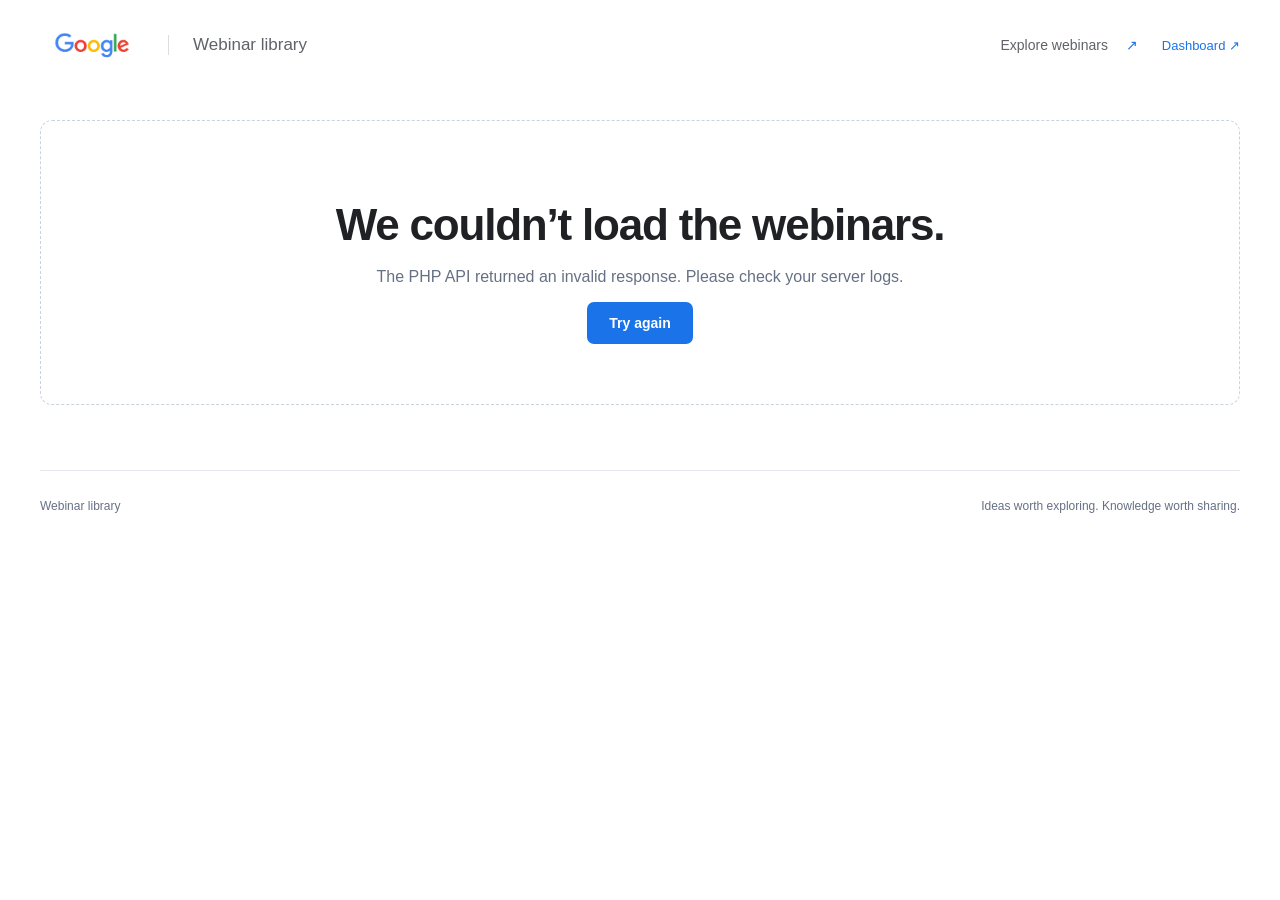
<file: index.html>
<!doctype html>
<html lang="en">

<head>
  <meta charset="utf-8">
  <meta name="viewport" content="width=device-width, initial-scale=1">
  <meta name="description" content="Explore webinars on AI, cloud, data, and cybersecurity.">
  <title>Webinar Library</title>
  <link rel="stylesheet" href="styles.css">
  <script src="backend.js" defer></script>
  <script src="script.js" defer></script>
</head>

<body>
  <a class="skip" href="#main">Skip to content</a>
  <header class="header"><a class="brand" href="index.html" aria-label="Webinar library home"><img
        src="Google-Logo-Tech-Company.png" alt="Google"><span>Webinar library</span></a>
    <nav class="header-actions" aria-label="Main navigation"><a class="header-link" href="index.html">Explore webinars
        <span aria-hidden="true">↗</span></a><a class="dashboard-link" href="dashboard.html">Dashboard ↗</a></nav>
  </header>
  <main id="main" tabindex="-1"></main>
  <footer><span>Webinar library</span><span>Ideas worth exploring. Knowledge worth sharing.</span></footer>
  <noscript>
    <p class="notice">Enable JavaScript to browse the webinar library.</p>
  </noscript>
</body>

</html>
</file>
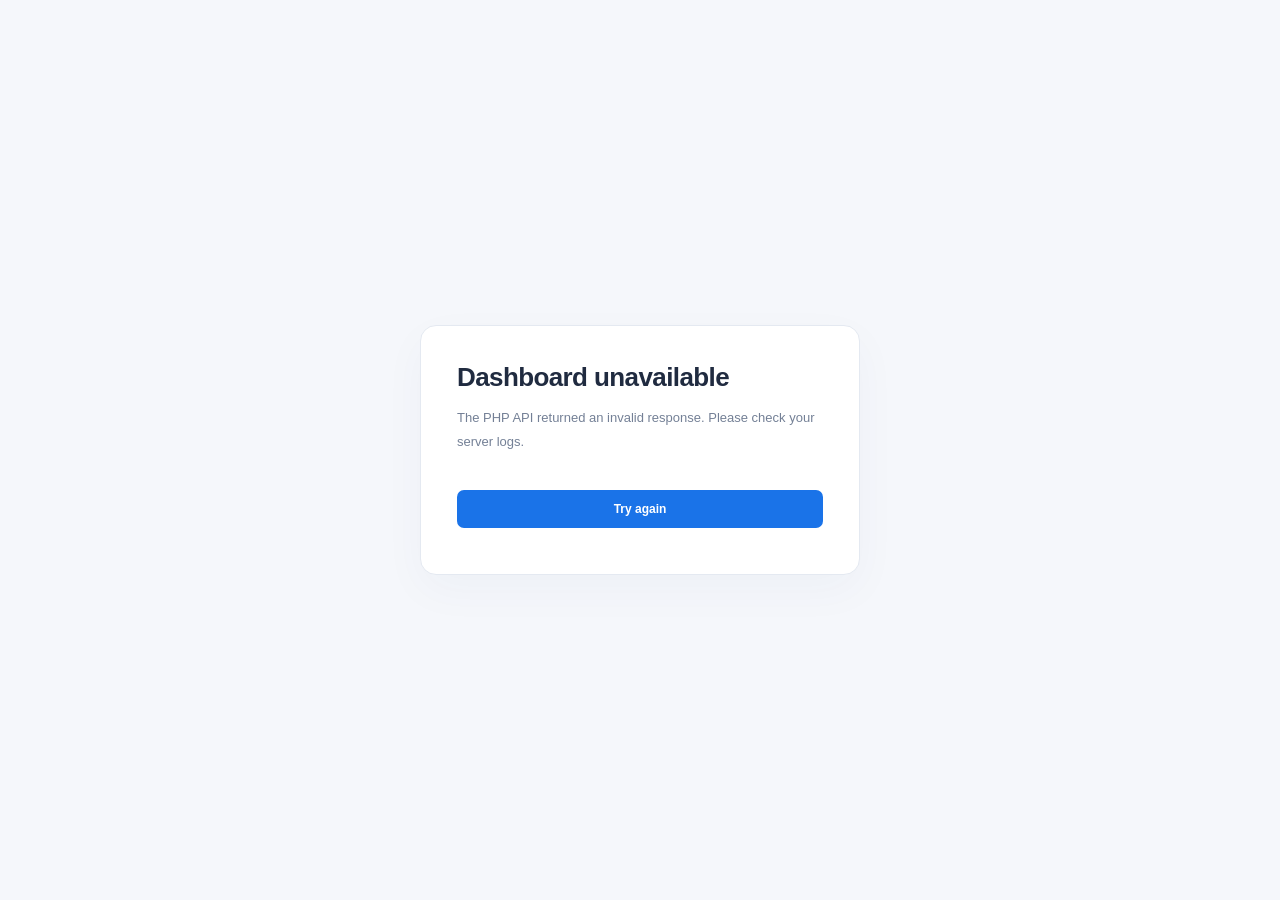
<file: dashboard.html>
<!doctype html>
<html lang="en">

<head>
  <meta charset="utf-8">
  <meta name="viewport" content="width=device-width,initial-scale=1">
  <meta name="description" content="Private webinar registration, video engagement, and transcript-chat dashboard.">
  <title>Webinar Dashboard</title>
  <link rel="stylesheet" href="dashboard.css">
  <script src="backend.js" defer></script>
  <script src="dashboard.js" defer></script>
</head>

<body><a class="skip" href="#dashboard-main">Skip to dashboard</a>
  <div id="dashboard-app">
    <main id="dashboard-main">
      <p class="loading" role="status">Opening dashboard…</p>
    </main>
  </div><noscript>Enable JavaScript to use this dashboard.</noscript>
</body>

</html>
</file>
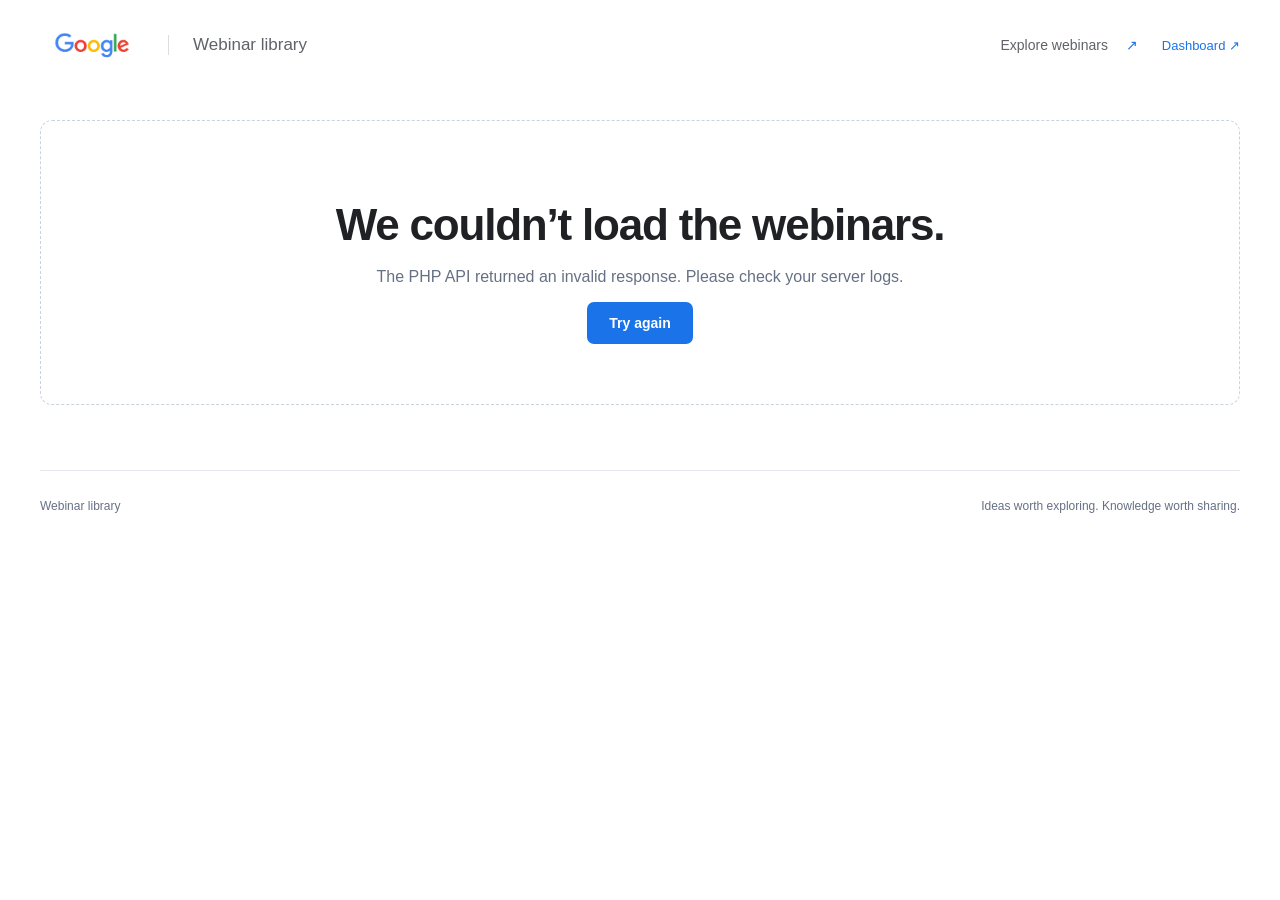
<file: first.html>
<!doctype html>
<html lang="en">

<head>
    <meta charset="utf-8">
    <meta name="viewport" content="width=device-width, initial-scale=1">
    <meta name="description" content="Explore webinars on AI, cloud, data, and cybersecurity.">
    <title>Webinar Library</title>
    <link rel="stylesheet" href="styles.css">
    <script src="backend.js" defer></script>
    <script src="script.js" defer></script>
</head>

<body>
    <a class="skip" href="#main">Skip to content</a>
    <header class="header"><a class="brand" href="index.html" aria-label="Webinar library home"><img
                src="Google-Logo-Tech-Company.png" alt="Google"><span>Webinar library</span></a>
        <nav class="header-actions" aria-label="Main navigation"><a class="header-link" href="index.html">Explore
                webinars <span aria-hidden="true">↗</span></a><a class="dashboard-link" href="dashboard.html">Dashboard
                ↗</a></nav>
    </header>
    <main id="main" tabindex="-1"></main>
    <footer><span>Webinar library</span><span>Ideas worth exploring. Knowledge worth sharing.</span></footer>
    <noscript>
        <p class="notice">Enable JavaScript to browse the webinar library.</p>
    </noscript>
</body>

</html>
</file>
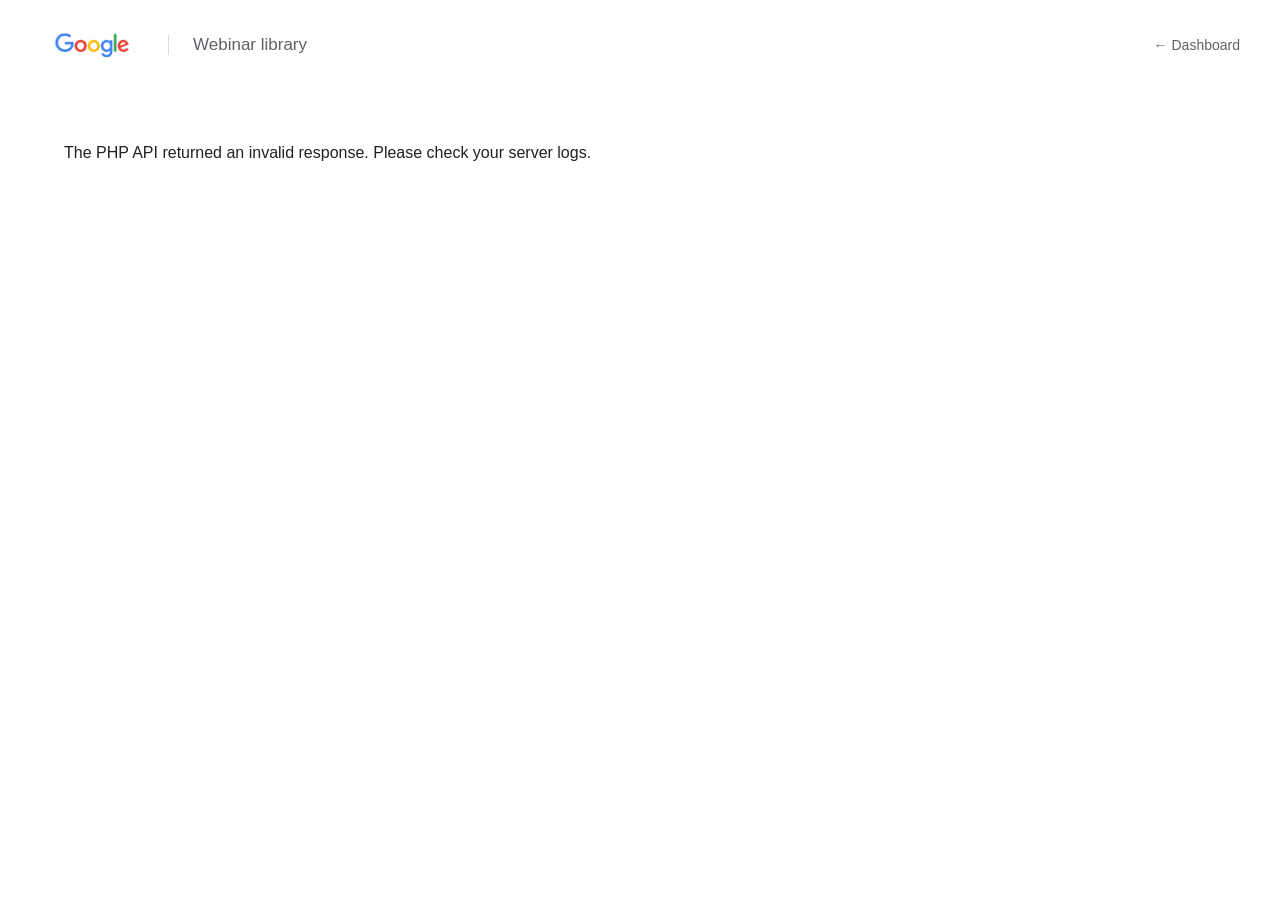
<file: transcripts.html>
<!doctype html>
<html lang="en"><head><meta charset="utf-8"><meta name="viewport" content="width=device-width,initial-scale=1"><title>Transcript manager · Webinar library</title><link rel="stylesheet" href="styles.css"><link rel="stylesheet" href="transcripts.css"><script src="backend.js" defer></script><script src="transcripts.js" defer></script></head><body><a class="skip" href="#transcript-admin">Skip to transcript manager</a><header class="header"><a class="brand" href="index.html"><img src="Google-Logo-Tech-Company.png" alt="Google"><span>Webinar library</span></a><a class="header-link" href="dashboard.html">← Dashboard</a></header><main id="transcript-admin" class="transcript-admin"><p role="status">Opening transcript manager…</p></main><noscript>Enable JavaScript to manage webinar transcripts.</noscript></body></html>
</file>
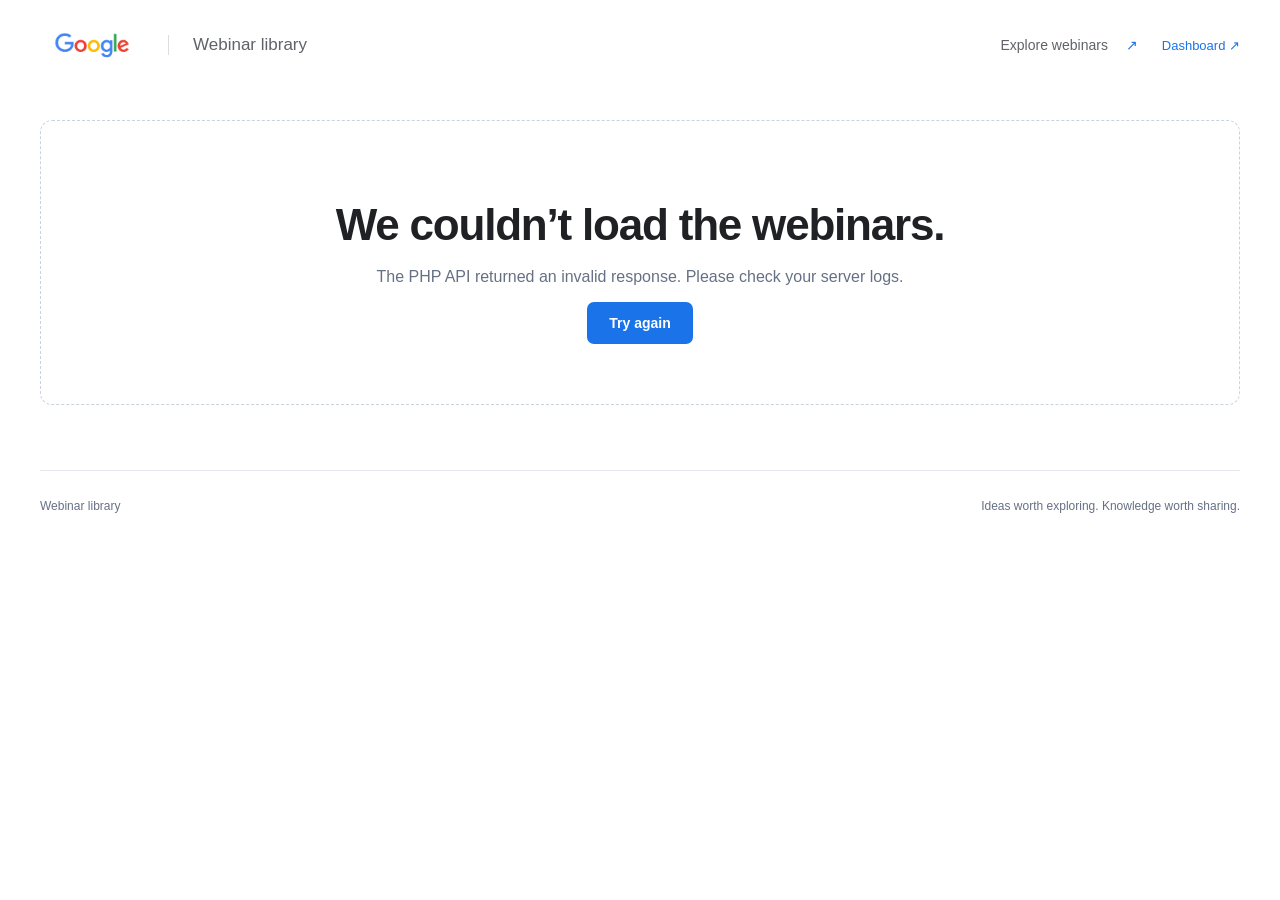
<file: webinar.html>
<!doctype html>
<html lang="en">

<head>
  <meta charset="utf-8">
  <meta name="viewport" content="width=device-width, initial-scale=1">
  <meta name="description" content="Explore webinars on AI, cloud, data, and cybersecurity.">
  <title>Webinar Library</title>
  <link rel="stylesheet" href="styles.css?v=20261021-3">
  <script src="backend.js?v=20261021-3" defer></script>
  <script src="registration-rules.js?v=20261021-3" defer></script>
  <script src="playback.js?v=20261021-3" defer></script>
  <script src="chat.js?v=20261021-3" defer></script>
  <script src="registration.js?v=20261022-1" defer></script>
  <script src="script.js?v=20261021-3" defer></script>
</head>

<body>
  <a class="skip" href="#main">Skip to content</a>
  <header class="header"><a class="brand" href="index.html" aria-label="Webinar library home"><img
        src="Google-Logo-Tech-Company.png" alt="Google"><span>Webinar library</span></a>
    <nav class="header-actions" aria-label="Main navigation"><a class="header-link" href="index.html">Explore webinars
        <span aria-hidden="true">↗</span></a><a class="dashboard-link" href="dashboard.html">Dashboard ↗</a></nav>
  </header>
  <main id="main" tabindex="-1"></main>
  <footer><span>Webinar library</span><span>Ideas worth exploring. Knowledge worth sharing.</span></footer>
  <noscript>
    <p class="notice">Enable JavaScript to browse the webinar library.</p>
  </noscript>
</body>

</html>
</file>
<file: styles.css>
:root{font-family:'Segoe UI',Arial,sans-serif;color:#202124;background:#fff;font-synthesis:none;--blue:#1a73e8;--muted:#667085;--line:#e5e8ee}*{box-sizing:border-box}body{margin:0}a{color:inherit}button,input,select{font:inherit}button,a,input,select{touch-action:manipulation}a:focus-visible,button:focus-visible,input:focus-visible,select:focus-visible{outline:3px solid #185abc;outline-offset:4px}button{cursor:pointer}.header{max-width:1280px;margin:auto;min-height:90px;padding:20px 40px;display:flex;align-items:center;justify-content:space-between;gap:20px}.brand{display:flex;align-items:center;gap:24px;text-decoration:none}.brand img{width:104px;height:42px;object-fit:contain}.brand span{border-left:1px solid #dadce0;padding-left:24px;font-size:17px;color:#5f6368}.header-link{text-decoration:none;font-size:14px;color:#5f6368}.header-link span{margin-left:14px;color:var(--blue)}.hero{background:#f4f7fc;border-top:1px solid #edf0f5;border-bottom:1px solid #edf0f5;padding:66px 24px 60px;text-align:center}.eyebrow{text-transform:uppercase;letter-spacing:2px;font-size:11px;font-weight:700;color:var(--blue);margin:0 0 20px}.hero h1{font-size:clamp(32px,4.4vw,52px);line-height:1.14;letter-spacing:-1.7px;font-weight:600;margin:0 0 20px}.hero h1 span{color:var(--blue)}.hero p:not(.eyebrow){max-width:600px;color:var(--muted);font-size:16px;line-height:1.8;margin:auto}.library{max-width:1280px;margin:0 auto;padding:42px 40px 70px}.toolbar{display:flex;justify-content:space-between;align-items:center;gap:20px;margin-bottom:24px}.search{position:relative;flex:1;max-width:390px}.search span{position:absolute;left:16px;top:13px;color:var(--muted)}.search input{width:100%;padding:13px 16px 13px 42px;border:1px solid #dadfe7;border-radius:8px;background:#fff;font-size:14px}.sort{display:flex;align-items:center;gap:12px;font-size:13px;color:var(--muted)}.sort select{border:1px solid #dadfe7;border-radius:8px;padding:12px;color:#344054;background:#fff}.filters{display:flex;flex-wrap:wrap;gap:9px}.chip{border:1px solid var(--line);border-radius:24px;padding:9px 17px;background:#fff;font-size:13px;color:#5f6368}.chip[aria-pressed=true]{background:#eaf2ff;color:#185abc;border-color:#bcd5fb}.results{font-size:13px;color:var(--muted);margin:26px 0 20px}.grid{display:grid;grid-template-columns:repeat(3,minmax(0,1fr));gap:26px}.card{display:flex;flex-direction:column;border:1px solid var(--line);border-radius:13px;overflow:hidden;text-decoration:none;background:white;transition:transform .18s,box-shadow .18s}.card:hover{transform:translateY(-4px);box-shadow:0 10px 30px #1a365d13}.art{position:relative;background:linear-gradient(130deg,#e8f0fe,#e8f4f1);aspect-ratio:1.9;overflow:hidden;display:grid;place-items:center}.art img{width:100%;height:100%;object-fit:cover}.art .fallback{display:none;font-size:38px;letter-spacing:-2px;font-weight:600;color:#3d6592}.art.failed img{display:none}.art.failed .fallback{display:block}.art::after{content:'';position:absolute;inset:0;pointer-events:none;border-bottom:1px solid #00000006}.card-body{padding:24px;display:flex;flex-direction:column;flex:1}.meta{display:flex;align-items:center;gap:9px;font-size:11px;font-weight:600;color:var(--muted)}.badge{color:#185abc;background:#edf4ff;padding:5px 9px;border-radius:5px}.card h2,.card h3{font-size:20px;line-height:1.35;letter-spacing:-.35px;margin:16px 0 10px;font-weight:600}.card p{font-size:14px;line-height:1.7;color:var(--muted);margin:0 0 24px}.card-action{margin-top:auto;padding-top:18px;border-top:1px solid #edf0f4;display:flex;justify-content:space-between;color:var(--blue);font-size:13px;font-weight:600}.empty{text-align:center;padding:60px 20px;border:1px dashed #cad2de;border-radius:12px}.empty h2{font-size:22px}.empty p{color:var(--muted)}.button{display:inline-flex;align-items:center;justify-content:center;gap:16px;background:var(--blue);color:white;padding:13px 22px;border:0;border-radius:7px;text-decoration:none;font-size:14px;font-weight:600}.button.secondary{background:#edf4ff;color:#185abc}.detail{max-width:1280px;margin:auto;padding:30px 40px 65px}.breadcrumbs{font-size:13px;color:var(--muted);margin-bottom:32px;display:flex;gap:12px;flex-wrap:wrap}.breadcrumbs a{text-decoration:none;color:var(--blue)}.detail-layout{display:grid;grid-template-columns:minmax(0,1fr) 310px;gap:42px;align-items:start}.detail h1{font-size:clamp(30px,4vw,44px);line-height:1.16;letter-spacing:-1.2px;margin:18px 0}.lead{font-size:17px;line-height:1.8;color:var(--muted);margin:0 0 28px}.banner{border-radius:12px;margin-bottom:32px}.detail h2{font-size:23px;letter-spacing:-.4px;font-weight:600}.body-copy{font-size:15px;line-height:1.9;color:#5f6368}.aside{border:1px solid var(--line);border-radius:12px;padding:26px;position:sticky;top:24px}.aside .eyebrow{margin-bottom:14px}.aside h2{margin:0 0 14px;font-size:22px}.aside p{font-size:14px;line-height:1.8;color:var(--muted)}.facts{margin:24px 0}.facts div{display:flex;justify-content:space-between;gap:12px;padding:13px 0;border-bottom:1px solid var(--line);font-size:13px}.facts dt{color:var(--muted)}.facts dd{margin:0;text-align:right}.aside .button{width:100%}.source-note{font-size:12px!important}.related{margin-top:58px;border-top:1px solid var(--line);padding-top:30px}.section-title{display:flex;align-items:center;justify-content:space-between;gap:16px;margin-bottom:22px}.section-title a{font-size:13px;color:var(--blue);text-decoration:none}.section-title h2{margin:0}.notice{padding:24px;color:var(--muted)}footer{border-top:1px solid var(--line);max-width:1200px;margin:auto;padding:28px 0;display:flex;justify-content:space-between;gap:20px;font-size:12px;color:var(--muted)}.skip{position:absolute;left:16px;top:-100px;background:#fff;padding:14px;z-index:10}.skip:focus{top:12px}@media(min-width:1440px){.hero{padding:78px 24px}}@media(max-width:1000px){.grid{grid-template-columns:repeat(2,minmax(0,1fr))}.detail-layout{grid-template-columns:minmax(0,1fr) 280px;gap:26px}footer{margin:0 40px}}@media(max-width:720px){.header{padding:16px 22px;min-height:76px}.brand{gap:14px}.brand span{padding-left:14px;font-size:13px}.brand img{width:80px}.header-link{display:none}.hero{padding:44px 24px}.hero h1{letter-spacing:-1px}.library,.detail{padding:28px 22px 45px}.toolbar{align-items:stretch;flex-direction:column}.search{max-width:none}.sort{justify-content:flex-end}.filters{gap:7px}.chip{padding:8px 12px;font-size:12px}.grid{grid-template-columns:1fr}.detail-layout{grid-template-columns:1fr}.aside{position:static}.section-title{align-items:flex-start}.section-title a{white-space:nowrap;padding-top:5px}footer{margin:0 22px;flex-direction:column;gap:8px}.card-body{padding:22px}}@media(prefers-reduced-motion:reduce){.card{transition:none}.card:hover{transform:none}}
.visually-hidden{position:absolute;width:1px;height:1px;padding:0;margin:-1px;overflow:hidden;clip:rect(0,0,0,0);white-space:nowrap;border:0}

/* Registration and direct video access */
.assistant-tabs{display:flex;gap:5px;border-bottom:1px solid var(--line);margin:22px 0;overflow:auto}.assistant-tabs button{border:0;background:transparent;padding:12px 10px;font-size:12px;color:var(--muted);white-space:nowrap;border-bottom:2px solid transparent}.assistant-tabs [aria-selected=true]{color:#185abc;border-bottom-color:var(--blue);font-weight:600}.conversation-tools{display:flex;align-items:center;gap:12px;margin-bottom:18px;flex-wrap:wrap}.chat-panel .conversation-tools label{font-size:11px;margin:0}.conversation-tools select{min-width:100px;max-width:250px;flex:1;border:1px solid #d9dfe8;background:white;padding:9px;border-radius:6px;font-size:12px}.conversation-tools .text-button{font-size:11px}.message-author{display:flex;justify-content:space-between;gap:12px;align-items:baseline}.message-author span{font-size:10px;color:var(--muted)}.chat-welcome{text-align:center;border:1px dashed var(--line);border-radius:10px;padding:30px 20px;margin-bottom:16px}.chat-welcome>span{color:var(--blue);font-size:28px}.chat-welcome h3{font-size:17px;font-weight:500}.chat-welcome p{font-size:13px;line-height:1.8;color:var(--muted);max-width:420px;margin:0 auto}.assistant-hint{font-size:12px;color:var(--muted);line-height:1.8}.assistant-send{display:flex;justify-content:space-between;align-items:center;gap:18px}.assistant-send>span{font-size:10px;line-height:1.8;color:var(--muted);max-width:250px}.assistant-send button{font-size:12px;flex-shrink:0}.chat-panel .source-link{border:0;background:transparent;padding:3px 0;color:#185abc;text-align:left;font:inherit;font-size:11px;cursor:pointer;text-decoration:underline;text-underline-offset:3px}.chat-panel blockquote{border-left:2px solid #a9c8f6;margin:7px 0;padding:3px 10px;color:#5d697d;white-space:pre-wrap;overflow-wrap:anywhere}.chat-sources{padding-left:15px}.chat-message{overflow-wrap:anywhere}.transcript-search>div{display:flex;gap:10px;margin:10px 0}.transcript-search input{width:100%;min-width:0;font:inherit;font-size:13px;padding:12px;border:1px solid #d9dfe8;border-radius:6px}.transcript-search button{font-size:12px}.transcript-passage{padding:17px 0;border-bottom:1px solid var(--line)}.transcript-passage p{font-size:13px;line-height:1.8;color:#344054;white-space:pre-wrap;margin:7px 0;overflow-wrap:anywhere}.passage-label{font-size:11px;color:var(--muted)}#transcript-more{margin-top:20px}.summary-actions{display:flex;gap:18px;align-items:center}.summary-actions .button{font-size:12px}.summary-section{border-top:1px solid var(--line);padding:18px 0}.summary-section h3{font-size:15px;font-weight:500;margin:0 0 18px}.summary-section h4{font-size:11px;text-transform:uppercase;letter-spacing:1px;color:#667085;margin:20px 0 10px}.summary-point>p{font-size:13px;line-height:1.8;margin:0}.chat-panel textarea:focus-visible{outline:3px solid #185abc;outline-offset:3px}@media(max-width:720px){.assistant-send{align-items:flex-start;flex-direction:column}.assistant-tabs{margin-left:-10px;margin-right:-10px}.assistant-tabs button{font-size:11px;padding:12px 7px}.chat-panel{padding:18px}.message-author{flex-direction:column;gap:4px}.conversation-tools select{max-width:100%}.summary-actions{align-items:flex-start;flex-direction:column}}
[hidden] { display: none !important; }
.activity-choice{margin:0 0 20px}.chat-panel{border:1px solid var(--line);border-radius:12px;padding:24px;margin-top:28px}.chat-panel .body-copy{font-size:13px}.chat-panel label{display:block;font-size:13px;margin-bottom:8px}.chat-panel textarea{width:100%;resize:vertical;border:1px solid #d9dfe8;border-radius:7px;padding:12px;font:inherit;font-size:13px;margin-bottom:12px}.chat-messages{max-height:420px;overflow:auto}.chat-message{padding:15px;border-radius:9px;margin-bottom:12px;font-size:13px;background:#f4f7fc}.chat-message.from-user{background:#eaf2ff}.chat-message p{white-space:pre-wrap;line-height:1.7;margin:8px 0 0}.chat-sources{font-size:11px;color:var(--muted);line-height:1.8}.header-actions{display:flex;gap:24px;align-items:center}.dashboard-link{color:var(--blue);font-size:13px;text-decoration:none}@media(max-width:720px){.header-actions{gap:0}.dashboard-link{font-size:12px}.brand span{font-size:12px}}
.detail-layout { grid-template-columns: minmax(0, 1fr) 380px; gap: 40px; }
.detail-layout > section { min-width: 0; }
.registration-aside { position: static; padding: 28px; background: #fff; }
.registration-aside .eyebrow { font-size: 10px; letter-spacing: 1.7px; }
.registration-aside .form-intro { font-size: 13px; line-height: 1.7; margin: 0 0 18px; }
.form-intro strong { font-weight: 600; color: #344054; }
.registration-aside .required-note { font-size: 11px; margin: 0 0 19px; }
.form-row { display: grid; grid-template-columns: 1fr 1fr; gap: 12px; }
.form-field { margin: 0 0 15px; min-width: 0; }
.form-field label { display: block; font-size: 12px; font-weight: 600; color: #344054; margin-bottom: 7px; }
.form-field label > span[aria-hidden], .check-label span[aria-hidden] { color: #b42318; }
.form-field input, .form-field select { display: block; width: 100%; min-width: 0; height: 43px; padding: 10px 12px; font-size: 13px; color: #202124; background: #fff; border: 1px solid #d9dfe8; border-radius: 6px; transition: border-color .15s; }
.form-field input::placeholder { color: #9098a6; }
.form-field input:hover, .form-field select:hover { border-color: #9baec7; }
.form-field input[aria-invalid=true], .form-field select[aria-invalid=true] { border-color: #b42318; background: #fffbfa; }
.field-error { display: block; color: #b42318; font-size: 11px; line-height: 1.6; }
.field-error:not(:empty) { margin-top: 5px; }
.optional { font-weight: 400; color: var(--muted); font-size: 11px; }
.consent-block { margin: 21px 0 19px; padding-top: 19px; border-top: 1px solid var(--line); }
.check-label { display: flex; align-items: flex-start; gap: 10px; color: #5f6368; font-size: 11px; line-height: 1.65; cursor: pointer; }
.check-label input { flex: 0 0 auto; width: 16px; height: 16px; margin: 2px 0 0; accent-color: var(--blue); cursor: pointer; }
.check-label input[aria-invalid=true] { outline: 1px solid #b42318; outline-offset: 2px; }
.marketing-choice { margin-top: 16px; }
.text-button { border: 0; padding: 0; background: transparent; color: var(--blue); font-size: 12px; text-align: left; text-decoration: underline; text-underline-offset: 3px; line-height: 1.7; }
.privacy-link { margin: 6px 0 0 26px; font-size: 11px; }
.submit-registration { min-height: 46px; }
.button:disabled { opacity: .65; cursor: not-allowed; }
.registration-aside .demo-note { font-size: 10px; line-height: 1.7; color: #758092; margin: 14px 0 0; }
.honeypot { position: absolute; width: 1px; height: 1px; overflow: hidden; clip-path: inset(50%); }
.registration-aside .form-feedback, .form-feedback { font-size: 12px; line-height: 1.7; padding: 12px; background: #fff4ef; border: 1px solid #f4cbbb; border-radius: 6px; color: #9a3412; }
.locked-player { position: relative; min-height: 320px; border: 1px solid #e0e7f1; border-radius: 12px; overflow: hidden; background: #f1f5fc; display: grid; place-items: center; }
.locked-art { position: absolute; inset: 0; opacity: .10; }
.locked-art img { width: 100%; height: 100%; object-fit: cover; filter: grayscale(.4); }
.locked-message { position: relative; text-align: center; padding: 35px 24px; }
.play-symbol { display: grid; place-items: center; width: 54px; height: 54px; padding-left: 4px; background: white; box-shadow: 0 4px 20px #2760a815; border: 1px solid #dae5f5; color: var(--blue); border-radius: 50%; margin: 0 auto 22px; font-size: 17px; }
.locked-message .eyebrow { display: block; margin-bottom: 12px; font-size: 10px; }
.detail .locked-message h2 { font-size: 25px; margin: 0 0 10px; }
.locked-message p { font-size: 13px; color: var(--muted); margin-bottom: 24px; }
.media-note { text-align: center; color: var(--muted); font-size: 11px; margin: 12px 0 28px; }
.publisher-link { color: var(--blue); font-size: 13px; text-decoration: none; }
.publisher-link:hover { text-decoration: underline; }
.video-section { margin-bottom: 30px; scroll-margin-top: 24px; }
.video-heading { display: flex; align-items: center; justify-content: space-between; gap: 12px; margin: 8px 0 16px; }
.detail .video-heading h2 { margin: 0; font-size: 21px; }
.demo-badge { white-space: nowrap; font-size: 10px; font-weight: 600; }
#webinar-video { display: block; width: 100%; aspect-ratio: 16 / 9; background: #111820; border-radius: 10px; }
.video-caption { display: flex; align-items: flex-start; gap: 20px; justify-content: space-between; font-size: 11px; line-height: 1.7; margin-top: 13px; color: var(--muted); }
.video-caption p { margin: 0; }
.video-caption a { flex-shrink: 0; color: var(--blue); }
.success-icon { display: grid; place-items: center; height: 46px; width: 46px; border-radius: 50%; background: #e9f5ee; color: #188038; font-size: 25px; margin-bottom: 22px; }
.registration-success .eyebrow { color: #188038; }
.registration-success > p { font-size: 13px; }
.registration-success .registered-email { word-break: break-word; color: #344054; margin: 16px 0 24px; }
.registration-summary { padding: 10px 0; margin: 16px 0 0; }
.registration-summary > div { display: flex; justify-content: space-between; gap: 12px; font-size: 11px; padding: 11px 0; border-bottom: 1px solid var(--line); }
.registration-summary dt { color: var(--muted); }
.registration-summary dd { margin: 0; text-align: right; }
.registration-success > .text-button { display: block; margin-top: 16px; }
.registration-success > .clear-registration { color: var(--muted); font-size: 11px; margin-top: 10px; }
.privacy-dialog { border: 1px solid #d9dfe8; border-radius: 14px; max-width: 520px; width: calc(100% - 40px); padding: 30px; color: #344054; }
.privacy-dialog::backdrop { background: #12213a66; }
.privacy-dialog h2 { font-size: 23px; margin-top: 0; }
.privacy-dialog p { font-size: 14px; line-height: 1.8; color: var(--muted); }
.privacy-dialog .button { margin-top: 10px; }
@media (max-width: 1000px) and (min-width: 721px) {
  .detail-layout { grid-template-columns: minmax(0, 1fr) 330px; gap: 25px; }
  .registration-aside { padding: 23px; }
  .form-row { grid-template-columns: 1fr; gap: 0; }
  .video-caption { flex-direction: column; gap: 8px; }
}
@media (max-width: 720px) {
  .detail-layout { display: flex; flex-direction: column; gap: 32px; }
  .detail-layout > section, .registration-aside { width: 100%; }
  .registration-aside { padding: 24px; scroll-margin-top: 18px; }
  .locked-player { min-height: 290px; }
  .video-caption { flex-direction: column; gap: 8px; }
}
@media (max-width: 380px) {
  .form-row { grid-template-columns: 1fr; gap: 0; }
}

/* Webinar AI side drawer */
.assistant-success-button { width: 100%; margin-top: 10px; }
.assistant-launcher { position: fixed; right: 24px; bottom: 24px; z-index: 60; display: flex; align-items: center; gap: 12px; padding: 11px 17px 11px 11px; border: 1px solid #cbdaf1; border-radius: 16px; background: #fff; color: #1f2937; box-shadow: 0 14px 40px #172b4d2b; text-align: left; }
.assistant-launcher:hover { border-color: #8fb4ec; box-shadow: 0 16px 44px #172b4d3b; }
.assistant-launcher-icon { display: grid; place-items: center; width: 39px; height: 39px; border-radius: 12px; background: linear-gradient(145deg,#286ee8,#6c55e8); color: #fff; font-size: 19px; }
.assistant-launcher strong, .assistant-launcher small { display: block; }
.assistant-launcher strong { font-size: 13px; margin-bottom: 2px; }
.assistant-launcher small { color: var(--muted); font-size: 10px; }
.assistant-backdrop { position: fixed; inset: 0; z-index: 70; background: #0b15254d; opacity: 0; transition: opacity .2s ease; }
.assistant-backdrop.is-open { opacity: 1; }
.assistant-drawer { position: fixed; z-index: 80; top: 0; right: 0; width: min(480px,100vw); height: 100dvh; display: flex; flex-direction: column; background: #fff; color: #202124; box-shadow: -18px 0 55px #10233d2e; transform: translateX(105%); transition: transform .24s ease; visibility: hidden; }
.assistant-drawer.is-open { transform: translateX(0); visibility: visible; }
.assistant-drawer-header { display: flex; align-items: flex-start; justify-content: space-between; gap: 20px; padding: 24px 24px 18px; border-bottom: 1px solid var(--line); }
.assistant-drawer-header h2 { margin: 5px 0 0; font-size: 22px; letter-spacing: -.45px; }
.assistant-kicker { color: #316fd5; font-size: 10px; font-weight: 700; letter-spacing: 1.4px; text-transform: uppercase; }
.assistant-close { width: 38px; height: 38px; border: 1px solid var(--line); border-radius: 50%; background: #fff; color: #475467; font-size: 25px; line-height: 1; }
.assistant-connection { display: flex; align-items: center; gap: 7px; padding: 11px 24px; background: #f8faff; color: #536174; font-size: 11px; }
.assistant-connection #chat-status { margin-left: auto; max-width: 230px; overflow: hidden; text-overflow: ellipsis; white-space: nowrap; text-align: right; }
.assistant-dot { width: 7px; height: 7px; border-radius: 50%; background: #22a06b; box-shadow: 0 0 0 3px #dff6ea; }
.assistant-drawer > .assistant-tabs { flex: 0 0 auto; margin: 0; padding: 0 17px; background: #fff; }
.assistant-drawer > .assistant-tabs button { flex: 1; padding: 14px 8px 12px; font-size: 12px; }
.assistant-drawer-scroll { flex: 1 1 auto; min-height: 0; overflow-y: auto; padding: 20px 24px 28px; }
.assistant-overview { display: flex; align-items: flex-start; gap: 13px; padding: 18px; margin-bottom: 20px; border-radius: 13px; background: linear-gradient(145deg,#172a4d,#263f6d); color: #fff; }
.assistant-overview > span { display: grid; place-items: center; flex: 0 0 30px; width: 30px; height: 30px; border-radius: 9px; background: #ffffff1f; }
.assistant-overview strong { font-size: 13px; }
.assistant-overview p { margin: 7px 0 9px; color: #dbe7fb; font-size: 12px; line-height: 1.65; }
.assistant-inline-button { border: 0; padding: 0; background: transparent; color: #fff; font-size: 11px; font-weight: 600; text-decoration: underline; text-underline-offset: 3px; }
.assistant-drawer .conversation-tools { display: grid; grid-template-columns: auto minmax(0,1fr) auto; gap: 9px; margin: 0 0 16px; }
.assistant-drawer .conversation-tools label { margin: 0; align-self: center; font-size: 11px; color: var(--muted); }
.assistant-drawer .conversation-tools select { width: 100%; min-width: 0; }
.assistant-drawer .chat-messages { max-height: none; overflow: visible; padding-bottom: 8px; }
.assistant-drawer .chat-message { max-width: 88%; margin-bottom: 12px; padding: 12px 14px; border-radius: 14px 14px 14px 4px; background: #f1f4f9; }
.assistant-drawer .chat-message.from-user { margin-left: auto; border-radius: 14px 14px 4px 14px; background: #17202f; color: #fff; }
.assistant-drawer .chat-message.from-user .message-author span { color: #d3d9e2; }
.assistant-drawer .chat-welcome { padding: 26px 18px; }
.assistant-section-heading { display: flex; align-items: center; justify-content: space-between; gap: 14px; margin-bottom: 8px; }
.assistant-section-heading h3 { margin: 5px 0 0; font-size: 19px; }
.transcript-download { flex-shrink: 0; color: var(--blue); font-size: 11px; font-weight: 600; text-decoration: none; }
.assistant-error { margin: 16px 0 0; padding: 11px 13px; border: 1px solid #f2c7bd; border-radius: 8px; background: #fff5f2; color: #9a3412; font-size: 11px; line-height: 1.6; }
.assistant-consent-button { margin: 0 0 18px; padding: 10px 14px; font-size: 11px; }
.summary-actions .button:disabled, .assistant-drawer .text-button:disabled { cursor: not-allowed; }
[aria-busy=true] { cursor: progress !important; }
.assistant-drawer select:disabled, .assistant-drawer .text-button:disabled { opacity: .55; }
.assistant-composer { flex: 0 0 auto; display: flex; align-items: flex-end; gap: 10px; padding: 14px 18px max(14px,env(safe-area-inset-bottom)); border-top: 1px solid var(--line); background: #fff; }
.assistant-composer.is-hidden-by-tab { display: none; }
.assistant-composer textarea { flex: 1; min-height: 44px; max-height: 125px; resize: vertical; padding: 12px 13px; border: 1px solid #ced6e1; border-radius: 12px; font: inherit; font-size: 13px; line-height: 1.45; }
.assistant-composer button { flex: 0 0 42px; width: 42px; height: 42px; border: 0; border-radius: 12px; background: var(--blue); color: #fff; font-size: 20px; font-weight: 700; }
.assistant-composer button:disabled { opacity: .55; cursor: not-allowed; }
.assistant-drawer .source-link { border: 0; background: transparent; padding: 3px 0; color: #185abc; text-align: left; font: inherit; font-size: 11px; cursor: pointer; text-decoration: underline; text-underline-offset: 3px; }
.assistant-drawer blockquote { margin: 7px 0; padding: 3px 10px; border-left: 2px solid #a9c8f6; color: #5d697d; white-space: pre-wrap; overflow-wrap: anywhere; }
.assistant-drawer .from-user blockquote { color: #e8edf5; }
body.assistant-open { overflow: hidden; }
@media (max-width: 600px) {
  .assistant-launcher { right: 14px; bottom: 14px; }
  .assistant-drawer-header { padding: 19px 18px 15px; }
  .assistant-connection { padding: 10px 18px; }
  .assistant-drawer-scroll { padding: 17px 18px 24px; }
  .assistant-drawer .conversation-tools { grid-template-columns: 1fr auto; }
  .assistant-drawer .conversation-tools label { grid-column: 1 / -1; }
}
@media (prefers-reduced-motion: reduce) {
  .assistant-drawer, .assistant-backdrop { transition: none; }
}
</file>
<file: dashboard.css>
:root{font-family:'Segoe UI',Arial,sans-serif;color:#202b40;background:#f5f7fb;font-synthesis:none;--blue:#1a73e8;--muted:#748096;--border:#e4e9f1}*{box-sizing:border-box}body{margin:0}a{color:var(--blue)}button,input,select{font:inherit}button{cursor:pointer}button:disabled{opacity:.5;cursor:default}[hidden]{display:none!important}button:focus-visible,a:focus-visible,input:focus-visible,select:focus-visible,summary:focus-visible{outline:3px solid #73a8ee;outline-offset:3px}.skip{position:absolute;top:-100px;left:12px;z-index:99;background:white;padding:15px}.skip:focus{top:12px}.loading{padding:40px;color:var(--muted)}.auth-layout{min-height:100vh;display:grid;place-items:center;padding:30px}.auth-card{background:white;border:1px solid var(--border);border-radius:16px;width:100%;max-width:440px;padding:36px;box-shadow:0 15px 45px #203d6509}.auth-card img{width:95px;margin-bottom:28px}.auth-card h1{font-size:26px;letter-spacing:-.6px;margin:0 0 12px}.auth-card p{font-size:13px;line-height:1.8;color:var(--muted)}.auth-card label{display:block;font-size:12px;font-weight:600;margin:20px 0 8px}.auth-card input{width:100%;height:45px;border:1px solid #d6deea;border-radius:7px;padding:12px}.primary,.outline{border:0;border-radius:7px;padding:12px 17px;font-size:12px;font-weight:600;display:inline-flex;align-items:center;justify-content:center;gap:10px;text-decoration:none}.primary{color:#fff;background:var(--blue)}.outline{border:1px solid #d6deea;color:#40516c;background:white}.auth-card .primary{width:100%;margin:24px 0 10px}.auth-card .back-link{font-size:12px;text-decoration:none}.error{background:#fff1ee;border:1px solid #facfc6;color:#ad3727;padding:13px;border-radius:7px;font-size:12px;line-height:1.7}.layout{display:grid;grid-template-columns:222px minmax(0,1fr);min-height:100vh}.sidebar{position:sticky;top:0;height:100vh;padding:30px 20px;background:#fff;border-right:1px solid var(--border);display:flex;flex-direction:column}.side-brand{text-decoration:none;display:flex;flex-direction:column;gap:12px;padding:0 12px 26px}.side-brand img{width:91px}.side-brand span{color:#7c8798;font-size:12px}.nav-label{text-transform:uppercase;color:#929bad;font-size:9px;letter-spacing:1.6px;font-weight:700;padding:18px 12px 12px}.side-nav{display:flex;flex-direction:column;gap:6px}.side-nav button{display:flex;gap:12px;align-items:center;border:0;border-radius:8px;background:white;text-align:left;font-size:12px;color:#647189;padding:13px 12px}.side-nav button[aria-current=page]{background:#eaf2ff;color:#1b66ce;font-weight:600}.nav-icon{font-size:15px;width:18px;text-align:center}.sidebar-bottom{margin-top:auto;padding:18px 12px 0;border-top:1px solid var(--border)}.sidebar-bottom a{font-size:12px;text-decoration:none}.sidebar-bottom p{font-size:10px;color:var(--muted);line-height:1.8}.workspace{min-width:0;padding:30px 36px 40px;max-width:1800px;width:100%;margin:0 auto}.topbar{display:flex;align-items:center;justify-content:space-between;gap:20px;margin-bottom:30px}.breadcrumb{font-size:11px;color:var(--muted)}.breadcrumb a{text-decoration:none;color:#718199}.account{display:flex;gap:15px;align-items:center;font-size:11px;color:var(--muted)}.text-button{background:none;border:0;color:var(--blue);padding:0;font-size:11px;text-decoration:underline;text-underline-offset:3px}.page-heading{display:flex;justify-content:space-between;align-items:center;gap:20px;margin-bottom:26px}.page-heading h1{font-size:29px;font-weight:600;letter-spacing:-.8px;margin:0 0 8px}.page-heading p{font-size:12px;color:var(--muted);margin:0;line-height:1.8}.heading-actions{display:flex;gap:10px}.filters{background:#fff;border:1px solid var(--border);border-radius:10px;padding:18px;display:grid;grid-template-columns:1.35fr 1.25fr 1fr 1fr auto;gap:14px;align-items:end;margin-bottom:22px}.filter-field{min-width:0}.filter-field label{display:block;font-size:10px;font-weight:600;color:#738198;margin-bottom:8px}.filter-field input,.filter-field select{height:39px;width:100%;min-width:0;border:1px solid #dce3ed;border-radius:6px;padding:9px 11px;background:#fff;font-size:11px;color:#40516c}.filter-reset{height:39px;padding:10px 13px}.status-filter{grid-column:1/-1;max-width:210px}.metrics{display:grid;grid-template-columns:repeat(4,minmax(0,1fr));gap:16px;margin-bottom:24px}.metric{background:white;border:1px solid var(--border);border-radius:10px;padding:20px}.metric-label{display:flex;justify-content:space-between;gap:8px;font-size:11px;color:#748096}.metric-icon{color:#7399cf}.metric-value{font-size:30px;font-weight:600;letter-spacing:-.7px;margin:14px 0 8px;font-variant-numeric:tabular-nums}.metric-context{color:#8190a7;font-size:10px;line-height:1.6}.analysis-row{display:grid;grid-template-columns:1.65fr 1fr;gap:20px;margin-bottom:24px}.panel{background:white;border:1px solid var(--border);border-radius:10px;min-width:0}.panel-heading{padding:20px 22px 16px;display:flex;align-items:center;justify-content:space-between;gap:15px}.panel-heading h2{font-size:14px;margin:0;font-weight:600}.unit-label{font-size:10px;color:var(--muted)}.bars{padding:0 22px 22px}.bar-row{display:grid;grid-template-columns:minmax(100px,1.15fr) 1fr 55px;gap:16px;align-items:center;margin-top:15px;font-size:11px}.bar-label{overflow:hidden;text-overflow:ellipsis;white-space:nowrap;color:#60718b}.bar-track{height:8px;background:#eef3fa;border-radius:4px;overflow:hidden}.bar-fill{height:100%;background:#4e8deb;border-radius:4px}.bar-value{text-align:right;color:#43536b;font-variant-numeric:tabular-nums}.coverage{padding:0 22px 22px}.coverage-row{display:flex;justify-content:space-between;gap:15px;font-size:11px;padding:12px 0;border-bottom:1px solid #eff2f7;color:#77869c}.coverage-row strong{font-weight:500;color:#41546e;text-align:right}.coverage-note{font-size:10px;color:#8391a5;line-height:1.8;margin:16px 0 0}.records-heading{display:flex;align-items:center;justify-content:space-between;padding:21px 22px;border-bottom:1px solid #edf0f5;gap:20px}.records-heading h2{font-size:14px;font-weight:600;margin:0}.records-heading span{font-size:10px;color:var(--muted)}.table-wrap{width:100%;overflow:auto}table{border-collapse:collapse;width:100%;font-size:11px;text-align:left;white-space:nowrap}th{font-size:9px;color:#8490a3;text-transform:uppercase;letter-spacing:.7px;font-weight:600;padding:14px 20px;background:#fafbfd;border-bottom:1px solid #edf0f5}td{padding:17px 20px;border-bottom:1px solid #eff2f7;color:#5d6e88;vertical-align:middle}td strong{display:block;color:#35445d;font-size:11px;font-weight:600}td small{display:block;margin-top:5px;font-size:10px;color:#8995a8}.webinar-cell{max-width:205px;overflow:hidden;text-overflow:ellipsis}.tag{display:inline-block;padding:5px 8px;border-radius:5px;background:#edf3fc;color:#54769f;font-size:9px}.tag.green{background:#eaf5ee;color:#318052}.tag.gray{background:#f0f2f5;color:#7c8798}.tag.amber{background:#fff4e3;color:#b18234}.progress{display:flex;align-items:center;gap:9px}.progress .bar-track{width:56px;height:5px}.row-action{font-size:10px;color:var(--blue);background:none;border:0;padding:4px 0;white-space:nowrap}.pagination{padding:17px 22px;display:flex;justify-content:space-between;gap:20px;align-items:center;font-size:10px;color:var(--muted)}.pagination-actions{display:flex;gap:8px}.pagination button{font-size:10px;padding:7px 12px}.empty{padding:35px 24px;text-align:center;color:#8190a6;font-size:12px;line-height:1.8}.empty strong{display:block;color:#53677f;font-size:14px;margin-bottom:6px}.footer-status{display:flex;justify-content:space-between;gap:20px;align-items:center;margin-top:20px;font-size:10px;color:#8a96a9}.auto-refresh{display:flex;gap:7px;align-items:center}.auto-refresh input{accent-color:var(--blue)}.methods{margin-top:22px;font-size:11px;color:#7c899d}.methods summary{cursor:pointer}.methods p{line-height:1.9;max-width:900px}.detail-dialog{max-width:900px;width:calc(100% - 40px);max-height:85vh;border:1px solid var(--border);border-radius:12px;padding:25px;color:#40516c}.detail-dialog::backdrop{background:#17293d66}.detail-dialog .panel-heading{padding:0 0 20px}.detail-dialog h2{font-size:18px}.detail-meta{font-size:12px;line-height:1.8;margin:0 0 20px;color:var(--muted)}.detail-messages{max-height:55vh;overflow:auto}.message{padding:15px;background:#f4f7fc;border-radius:7px;margin:12px 0;font-size:12px;line-height:1.8}.message p{white-space:pre-wrap;word-break:break-word}.message small{color:var(--muted)}.message.user{background:#eaf2ff}.source-list{font-size:10px;color:#74859f}.detail-dialog th,.detail-dialog td{padding:12px 15px}.live-dot{width:6px;height:6px;border-radius:50%;display:inline-block;background:#459561;margin-right:6px}@media(min-width:1600px){.workspace{padding:38px 48px}}@media(max-width:1150px){.layout{grid-template-columns:185px minmax(0,1fr)}.sidebar{padding:24px 13px}.workspace{padding:24px}.filters{grid-template-columns:1fr 1fr}.filter-reset{width:fit-content}.metrics{gap:12px}.metric{padding:17px}.metric-value{font-size:25px}.analysis-row{grid-template-columns:1fr}}@media(max-width:750px){.layout{display:block}.sidebar{height:auto;position:static;border-right:0;border-bottom:1px solid var(--border);padding:17px 18px}.side-brand{flex-direction:row;align-items:center;gap:17px;padding:0 0 17px}.side-brand img{width:78px}.side-brand span{font-size:11px}.nav-label,.sidebar-bottom{display:none}.side-nav{flex-direction:row;gap:5px}.side-nav button{flex:1;justify-content:center;font-size:10px;padding:10px 6px}.nav-icon{display:none}.workspace{padding:22px 18px}.topbar{margin-bottom:22px}.account>span{max-width:110px;white-space:nowrap;overflow:hidden;text-overflow:ellipsis}.page-heading{align-items:flex-start;flex-direction:column}.page-heading h1{font-size:26px}.heading-actions{width:100%}.heading-actions button{flex:1}.metrics{grid-template-columns:1fr 1fr}.metric-value{font-size:27px}.filters{padding:15px;gap:12px}.panel-heading,.records-heading{padding:17px}.bars,.coverage{padding-left:17px;padding-right:17px}.bar-row{grid-template-columns:1.1fr 1fr 40px;gap:9px;font-size:10px}.footer-status{align-items:flex-start;flex-direction:column;gap:12px}.auth-card{padding:28px}.detail-dialog{padding:17px}.breadcrumb{font-size:10px}}@media(prefers-reduced-motion:reduce){*{scroll-behavior:auto}}
</file>
<file: transcripts.css>
.transcript-admin{max-width:1200px;margin:54px auto 80px;padding:0 24px}.transcript-admin h1{font-size:40px;letter-spacing:-1.3px;margin:14px 0}.transcript-admin .intro{color:var(--muted);max-width:720px;line-height:1.8}.transcript-admin h2{font-size:20px;margin:0 0 18px}.model-status{border:1px solid var(--line);border-radius:12px;padding:23px;margin:32px 0;display:flex;justify-content:space-between;gap:20px;align-items:center;background:#f8faff}.model-status h2{font-size:15px;margin:0 0 8px}.model-status p{margin:0;font-size:13px;color:var(--muted)}.transcript-admin-grid{display:grid;grid-template-columns:minmax(0,1.45fr) minmax(0,1fr);gap:28px}.import-card,.library-card{border:1px solid var(--line);border-radius:12px;padding:26px;min-width:0}.transcript-admin form>label:not(.check-label){display:block;font-size:13px;font-weight:600;margin:20px 0 9px}.transcript-admin select,.transcript-admin textarea,.transcript-admin input[type=file]{width:100%;padding:12px;border:1px solid #d9dfe8;border-radius:7px;font:inherit;font-size:13px;background:#fff}.transcript-admin textarea{resize:vertical;min-height:200px}.import-note{font-size:12px;line-height:1.8;color:var(--muted)}.import-consent{margin:22px 0}.coverage-item{padding:18px 0;border-bottom:1px solid var(--line);display:grid;gap:7px}.coverage-item strong{font-size:14px;font-weight:500;line-height:1.6}.coverage-item span,.coverage-item small{font-size:12px;color:var(--muted)}#import-feedback{font-size:13px;line-height:1.8;overflow-wrap:anywhere}@media(max-width:800px){.transcript-admin-grid{grid-template-columns:1fr}.transcript-admin h1{font-size:32px}.model-status{align-items:flex-start;flex-direction:column}.transcript-admin{margin-top:32px}}
.auto-transcription{border:1px solid var(--line);border-radius:12px;padding:26px;margin:0 0 30px;background:#fcfdff}.transcription-heading{display:flex;align-items:flex-start;justify-content:space-between;gap:25px}.transcription-heading .eyebrow{display:block;font-size:10px;margin-bottom:13px}.transcription-heading h2{margin-bottom:8px}.transcription-heading .badge{font-size:10px;white-space:nowrap}.transcribe-fields{display:grid;grid-template-columns:minmax(0,2fr) minmax(0,1fr);gap:18px}.transcribe-fields label{display:block;font-size:13px;font-weight:600;margin:16px 0 9px}.transcription-jobs-heading{display:flex;align-items:center;justify-content:space-between;gap:15px;border-top:1px solid var(--line);margin-top:25px;padding-top:20px}.transcription-jobs-heading h3{font-size:15px;font-weight:500;margin:0 0 12px}.transcription-job{padding:17px 0;border-bottom:1px solid var(--line)}.job-heading{display:flex;align-items:center;justify-content:space-between;gap:15px}.job-heading strong{font-size:13px;font-weight:500}.job-state{border-radius:20px;padding:4px 9px;font-size:10px;background:#eaf2ff;color:#185abc}.state-completed{background:#e8f4ea;color:#137333}.state-failed{background:#fce8e6;color:#a50e0e}.state-cancelled{background:#edf0f3;color:#667085}.transcription-job p{font-size:12px;color:var(--muted);line-height:1.7}.transcription-job progress{display:block;width:100%;height:7px;margin:13px 0;accent-color:var(--blue)}.job-meta{display:flex;justify-content:space-between;align-items:center;gap:15px}.job-meta span{font-size:11px;color:var(--muted)}.job-meta .text-button{font-size:11px}@media(max-width:720px){.transcribe-fields{grid-template-columns:1fr;gap:0}.transcription-heading{flex-direction:column;gap:5px}.auto-transcription{padding:22px}.job-heading,.job-meta{align-items:flex-start}.job-heading strong{line-height:1.7}}
</file>
